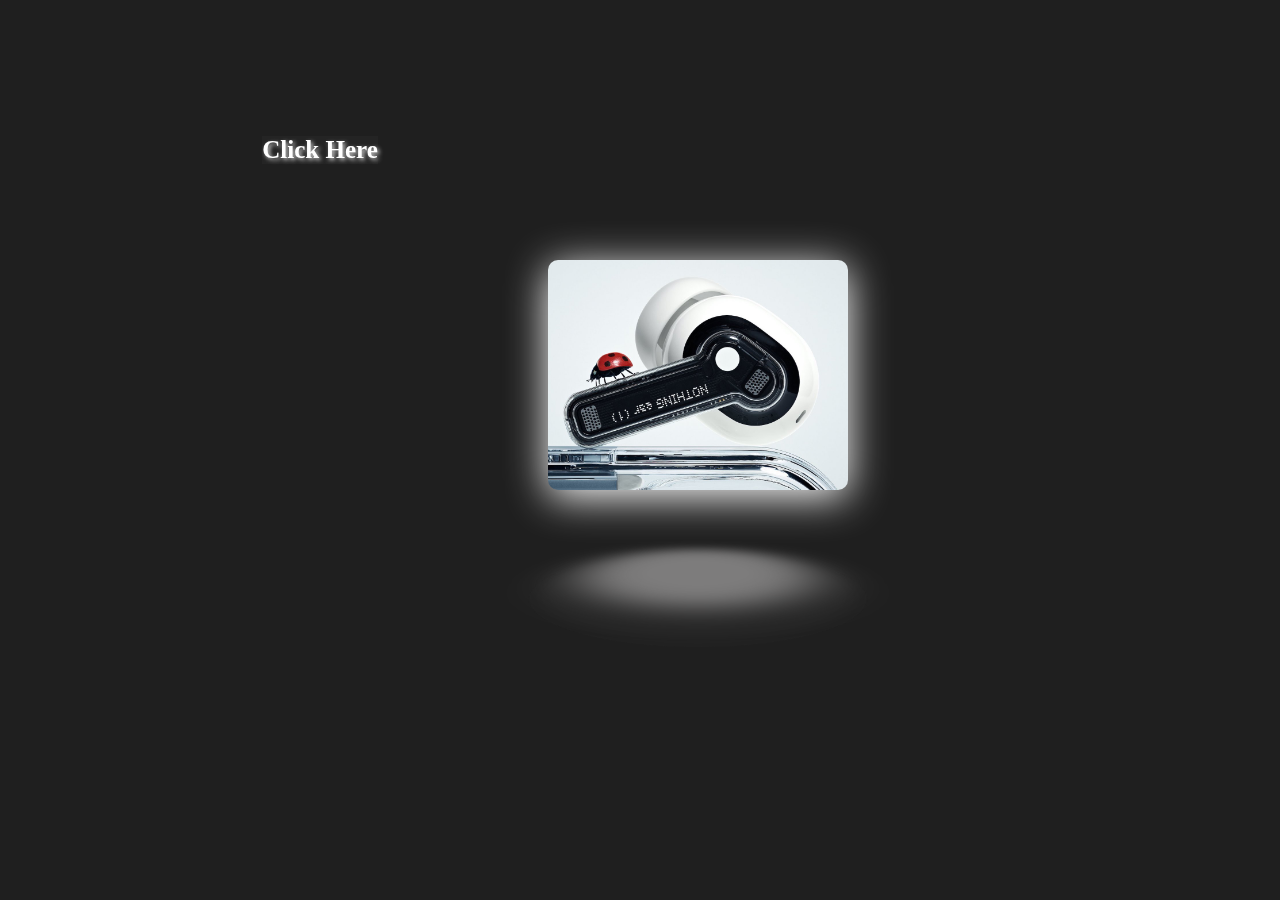
<file: index.html>
<!DOCTYPE html>
<html lang="en">

<head>
    <title>Nothing Ear</title>
    <link href="index2.html">
    <link rel="stylesheet" href="style.css">
    <link rel="icon" type="image/png" sizes="32x32" href="favicon-32x32.png">
</head>

<body>
    <a href="index2.html">
        <h1 class="click">Click Here</h1>
    </a>
    <div class="container">

        <div class="logo">
        </div>
        <div class="bottom_part">
        </div>




</html>
</file>
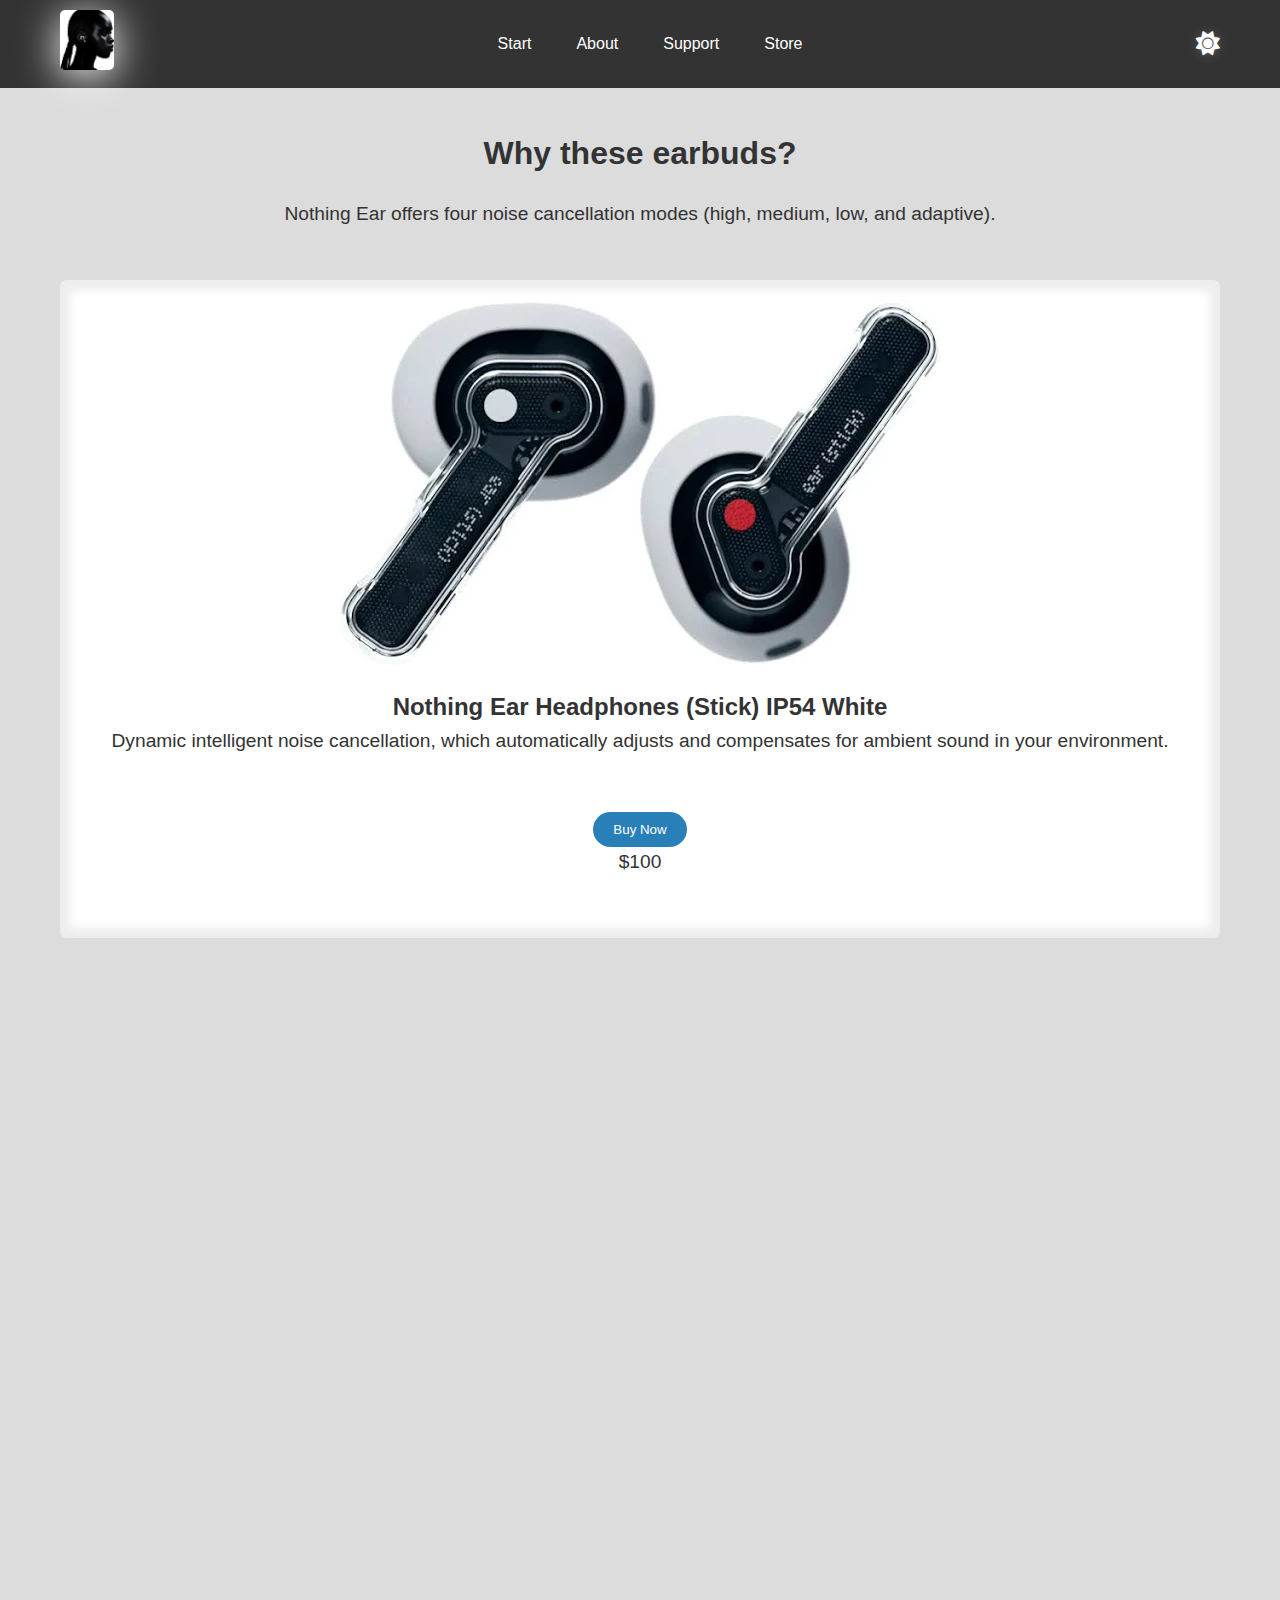
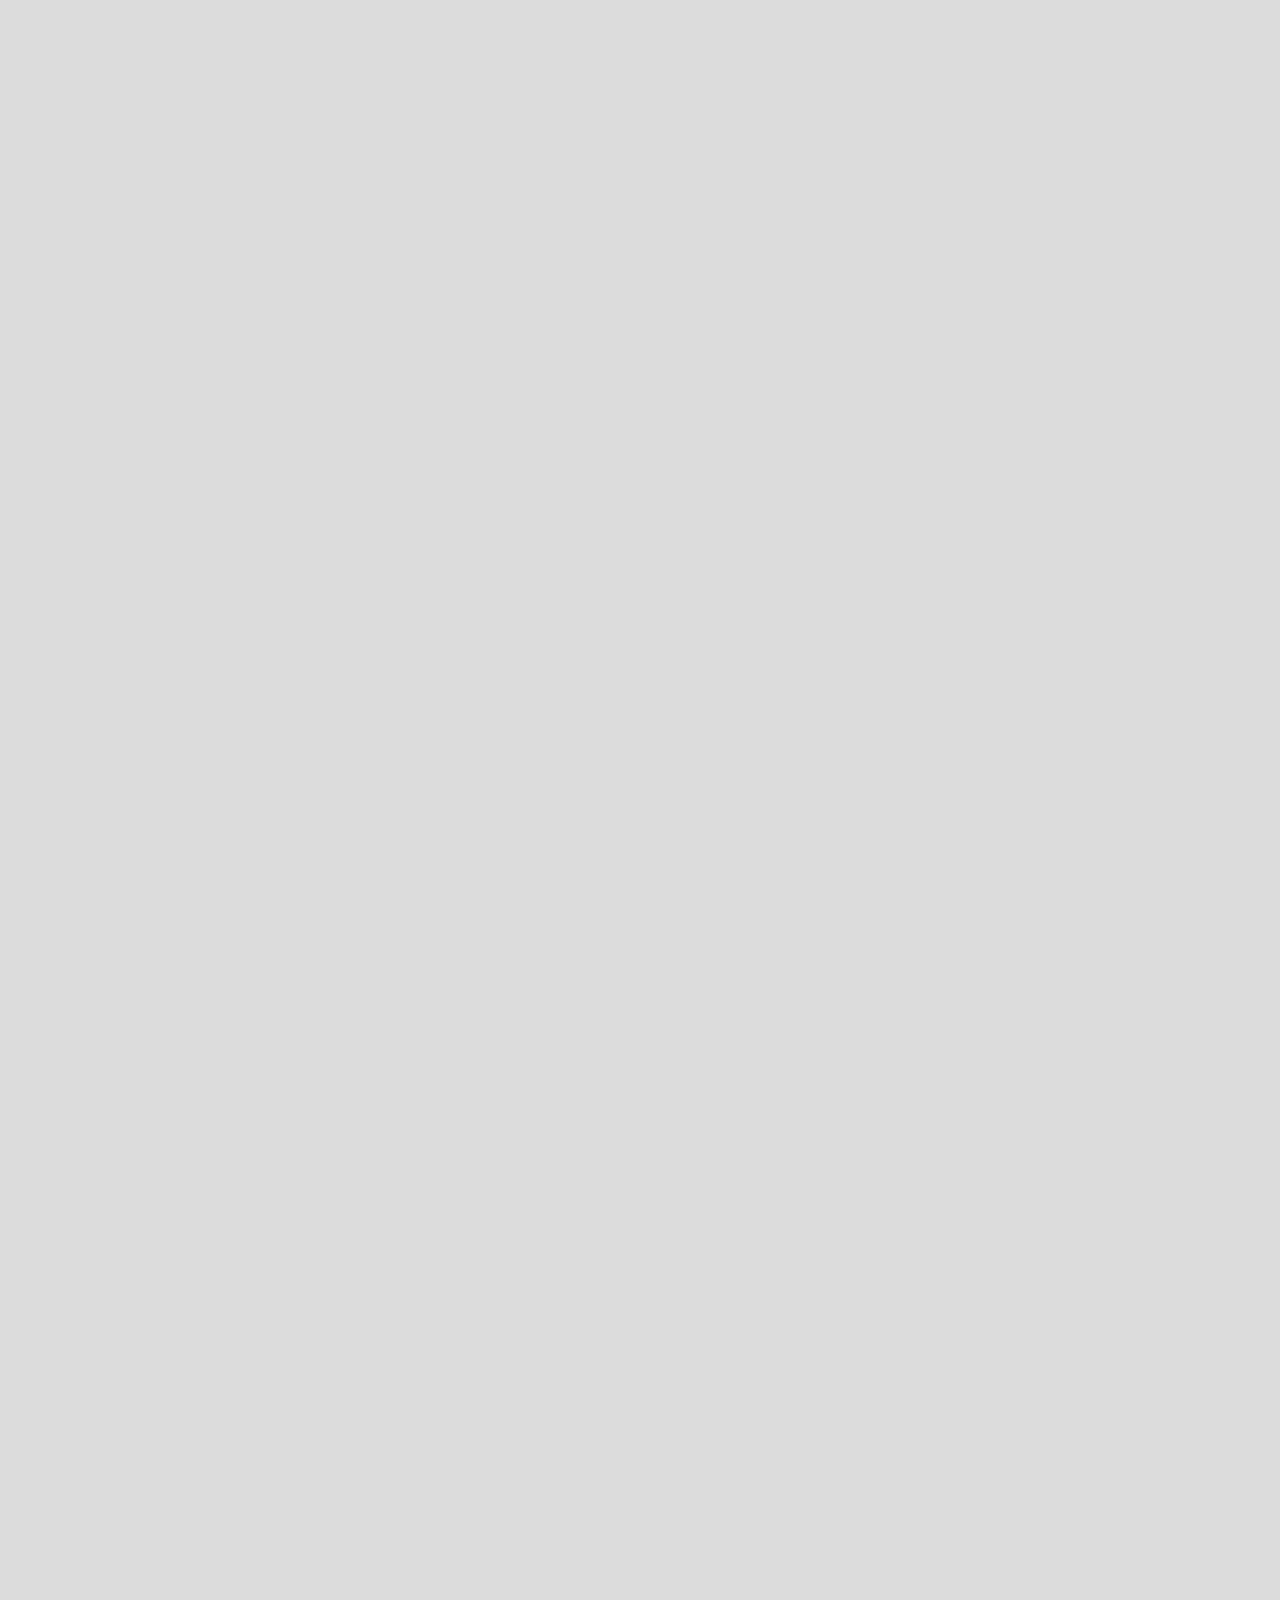
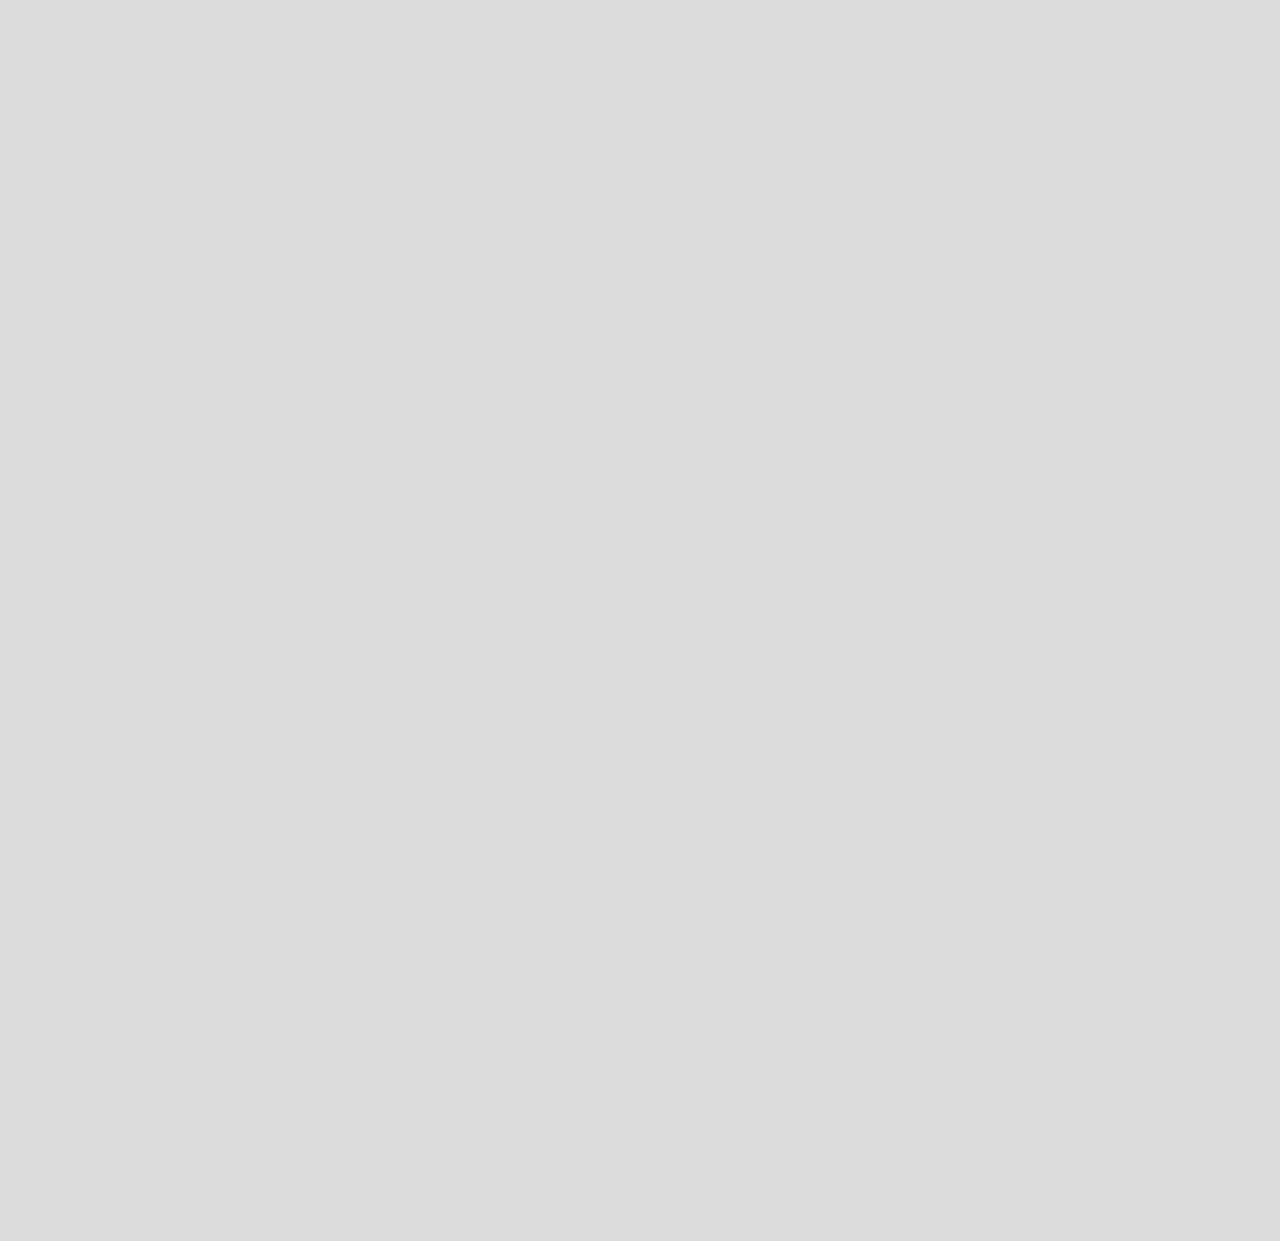
<file: index2.html>
<!DOCTYPE html>
<html lang="en">

<head>
  <meta charset="UTF-8">
  <meta name="viewport" content="width=device-width, initial-scale=1">
  <title>Nothing Ear Shop</title>
  <link rel="stylesheet" href="style2.css">
  <link rel="icon" type="image/png" sizes="32x32" href="favicon-32x32.png">
  <!-- Font Awesome para iconos -->
  <link rel="stylesheet" href="https://cdnjs.cloudflare.com/ajax/libs/font-awesome/6.4.0/css/all.min.css">
</head>

<body>
  <header>
    <nav class="navbar">
      <a href="https://nothing.community/" target="_blank" class="navbar-logo">
        <img src="Nothingear.jpg" alt="Nothing Ear Logo">
      </a>
      <ul class="navbar-menu" id="navbar-menu">
        <li><a href="index.html">Start</a></li>
        <li><a href="https://intl.nothing.tech/products/ear" target="_blank">About</a></li>
        <li><a href="https://intl.nothing.tech/pages/support-centre" target="_blank">Support</a></li>
        <li><a href="https://intl.nothing.tech/pages/store" target="_blank">Store</a></li>
      </ul>
      <button class="nav-toggle" id="navbar-toggle">
        <i class="fas fa-bars"></i>
      </button>
      <button class="theme-toggle" aria-label="Toggle Theme">
        <i class="fas fa-sun"></i>
      </button>
    </nav>
  </header>

  <main>
    <h1>Why these earbuds?</h1>
    <p>Nothing Ear offers four noise cancellation modes (high, medium, low, and adaptive).</p>

    <section class="reveal">
      <img src="shopping.webp" alt="Nothing ear headphones (stick) IP54 white">
      <h2>Nothing Ear Headphones (Stick) IP54 White</h2>
      <p>Dynamic intelligent noise cancellation, which automatically adjusts and compensates for ambient sound in your environment.</p>
      <button class="buy-button">Buy Now</button>
      <p>$100</p>
    </section>

    <section class="reveal">
      <img src="shopping (1).webp" alt="Nothing Ear (A) Yellow">
      <h2>Nothing Ear (A) Yellow</h2>
      <p>Supports high-resolution streaming via Bluetooth. The result is powerfully pure audio without compromising quality. Just as the artist intended.</p>
      <button class="buy-button">Buy Now</button>
      <p>$150</p>
    </section>

    <section class="reveal">
      <img src="shopping (2).webp" alt="Nothing Ear (A) Black">
      <h2>Nothing Ear (A) Black</h2>
      <p>Ultra-compact yet more than powerful. Our 11mm driver delivers an unrivaled audio experience. Along with a new ceramic diaphragm, we’ve increased airflow by 10% inside each earpiece for less distortion and greater clarity.</p>
      <button class="buy-button">Buy Now</button>
      <p>$120</p>
    </section>

    <section class="reveal">
      <img src="ear4.jpg" alt="Personal Sound Profile">
      <h2>Personal Sound Profile</h2>
      <p>Adapt music to your listening style on an individual scale. Create your Hearing ID in the Nothing X app. The recorded data is used in real-time to intelligently adjust the equalizer levels based on your hearing test results.</p>
    </section>

    <section class="reveal">
      <img src="ear6.jpeg" alt="Sound, Evolved">
      <h2>Sound, Evolved</h2>
      <p>We've perfected the sound and now you can too.</p>
    </section>
  </main>

  <!-- Payment Modal -->
  <div id="payment-modal" class="modal">
    <div class="modal-content">
      <span class="close-button">&times;</span>
      
      <!-- Paso 1: Formulario de Pago -->
      <div id="payment-step">
        <h2>Payment Process</h2>
        <form id="payment-form">
          <label for="card-number">Card Number</label>
          <input type="text" id="card-number" name="card-number" placeholder="1234 5678 9012 3456" required>

          <label for="card-name">Name on Card</label>
          <input type="text" id="card-name" name="card-name" placeholder="John Doe" required>

          <label for="expiry">Expiration Date</label>
          <input type="text" id="expiry" name="expiry" placeholder="MM/YY" required>

          <label for="cvv">CVV</label>
          <input type="text" id="cvv" name="cvv" placeholder="123" required>

          <button type="submit" class="submit-button">Pay</button>
        </form>
        <div id="payment-message" class="payment-message"></div>
      </div>

      <!-- Paso 2: Formulario de Dirección -->
      <div id="address-step" class="hidden">
        <h2>Shipping Address</h2>
        <form id="address-form">
          <label for="full-name">Full Name</label>
          <input type="text" id="full-name" name="full-name" placeholder="John Doe" required>

          <label for="address">Address</label>
          <input type="text" id="address" name="address" placeholder="1234 Main St" required>

          <label for="city">City</label>
          <input type="text" id="city" name="city" placeholder="New York" required>

          <label for="state">State/Province</label>
          <input type="text" id="state" name="state" placeholder="NY" required>

          <label for="zip">ZIP/Postal Code</label>
          <input type="text" id="zip" name="zip" placeholder="10001" required>

          <label for="country">Country</label>
          <input type="text" id="country" name="country" placeholder="USA" required>
          
          <label for="email">Email Address</label>
          <input type="email" id="email" name="email" placeholder="example@domain.com" required>

          <button type="submit" class="submit-button">Submit Address</button>
        </form>
        <div id="address-message" class="payment-message"></div>
      </div>
    </div>
  </div>

  <script src="index.js"></script>
</body>

</html>
</file>
<file: style.css>
body {
    min-height: 100vh;
    display: flex;
    justify-content: center;
    align-items: center;
    background-color: rgb(31, 31, 31)
}

* {
    padding: 0;
    margin: 0;
    box-sizing: border-box;
}

.container {
    height: 400px;
    width: 50vw;
    display: flex;
    justify-content: center;
    align-items: center;
    flex-direction: column;
    perspective: 500px;
}

.logo {
    width: 300px;
    height: 230px;
    background-image: url(ear.jpg);
    background-position: center;
    background-size: cover;
    position: absolute;
    top: 10px;
    border-radius: 10px;
    filter: drop-shadow(0px 7px 21px #fff);
    animation: rotar 5s linear infinite;
}



@keyframes rotar {
    from {
        transform: rotateY(180deg);
    }

    to {
        transform: rotateY(-180deg);
    }
}

.bottom_part {
    width: 20rem;
    height: 20rem;
    position: absolute;
    bottom: -94px;
    background: #242424;
    border-radius: 50%;
    box-shadow: inset 0px 0px 10px 10px #11111113;
    transform: rotateX(90deg);
    display: flex;
    justify-content: center;
    align-items: center;
}

.bottom_part::before {
    content: "";
    width: 16rem;
    height: 16rem;
    position: absolute;
    bottom: 5rem;
    background: #7D7C7C;
    border-radius: 50%;
    box-shadow: inset 0px 0px 10px 10px #11111113;
    filter: blur(30px);
}

.click {
    position: relative;
    bottom: 300px;
    color: white;
    font-size: 25px;
    background-color: #242424;
    filter: blur(0.6px);
    text-shadow: 2px 2px 4px rgba(255, 255, 255, 0.8);
}

a {
    text-decoration: none;
}
</file>
<file: style2.css>
/* Basic Reset */
* {
  margin: 0;
  padding: 0;
  box-sizing: border-box;
}

/* Body Styling */
body {
  font-family: Arial, sans-serif;
  line-height: 1.6;
  background-color: gainsboro;
  color: #333;
  transition: background-color 0.3s, color 0.3s;
}

body.dark {
  background-color: #121212;
  color: #f0f0f0;
}

/* Header and Navbar */
header {
  background-color: #333;
  padding: 10px 0;
  color: #fff;
}

.navbar {
  display: flex;
  justify-content: space-between;
  align-items: center;
  max-width: 1200px;
  margin: 0 auto;
  padding: 0 20px;
}

.navbar-logo img {
  max-height: 60px;
  width: auto;
  border-radius: 5px;
  filter: drop-shadow(0px 7px 21px #fff);
}

.navbar-menu {
  list-style: none;
  display: flex;
  gap: 15px;
}

.navbar-menu li {
  /* Removed margin-left for better spacing */
}

.navbar-menu a {
  text-decoration: none;
  color: #fff;
  padding: 8px 15px;
  transition: background 0.3s;
  border-radius: 4px;
}

.navbar-menu a:hover {
  background-color: #575757;
}

.nav-toggle {
  display: none;
  background: none;
  border: none;
  color: #fff;
  font-size: 1.5em;
  cursor: pointer;
}

.theme-toggle {
  background: none;
  border: none;
  color: #fff;
  cursor: pointer;
  font-size: 1.5em;
  margin-left: 10px;
  position: relative;
}

/* LED Icon Styles */
.theme-toggle::before {
  content: '';
  position: absolute;
  top: 50%;
  left: 50%;
  width: 10px;
  height: 10px;
  background-color: white;
  border-radius: 50%;
  transform: translate(-50%, -50%) scale(0.8);
  box-shadow: 0 0 10px white, 0 0 20px white;
  transition: all 0.3s ease;
}

.theme-toggle:hover::before {
  transform: translate(-50%, -50%) scale(1);
}

/* Buy Button */
.buy-button {
  margin-top: 15px;
  padding: 10px 20px;
  background-color: #2980b9;
  color: #fff;
  border: none;
  border-radius: 25px;
  cursor: pointer;
  transition: background-color 0.3s, transform 0.3s;
}

.buy-button:hover {
  background-color: #95a5a6;
  transform: scale(1.05);
}

/* Main Content */
main {
  padding: 20px;
  max-width: 1200px;
  margin: 20px auto;
}

h1 {
  text-align: center;
  margin-bottom: 20px;
}

p {
  text-align: center;
  font-size: 1.2em;
  margin-bottom: 40px;
}

section {
  margin: 50px 0;
  text-align: center;
}

.reveal {
  opacity: 0;
  transform: translateY(50px);
  transition: all 0.6s ease-out;
  box-shadow: inset 0px 0px 10px 10px #11111113;
  border-radius: 7px;
  padding: 20px;
  background-color: #fff;
}

body.dark .reveal {
  background-color: #1e1e1e;
}

.reveal.active {
  opacity: 1;
  transform: translateY(0);
}

section img {
  max-width: 100%;
  height: auto;
  margin-bottom: 15px;
}

/* Modal Styling */
.modal {
  display: none; /* Hidden by default */
  position: fixed;
  z-index: 1000;
  left: 0;
  top: 0;
  width: 100%;
  height: 100%;
  overflow: auto;
  background-color: rgba(0, 0, 0, 0.5); /* Semi-transparent background */
}

.modal-content {
  background-color: #fefefe;
  margin: 5% auto;
  padding: 20px;
  border: 1px solid #888;
  width: 90%;
  max-width: 500px;
  border-radius: 10px;
  position: relative;
  transition: all 0.3s ease;
}

body.dark .modal-content {
  background-color: #2c2c2c;
  color: #f0f0f0;
}

.close-button {
  color: #aaa;
  float: right;
  font-size: 28px;
  font-weight: bold;
  position: absolute;
  top: 10px;
  right: 20px;
  cursor: pointer;
}

.close-button:hover,
.close-button:focus {
  color: black;
}

.modal-content h2 {
  margin-bottom: 20px;
  text-align: center;
}

.modal-content form {
  display: flex;
  flex-direction: column;
}

.modal-content label {
  margin-bottom: 5px;
  font-weight: bold;
}

.modal-content input {
  padding: 10px;
  margin-bottom: 15px;
  border: 1px solid #ccc;
  border-radius: 5px;
}

body.dark .modal-content input {
  background-color: #444;
  color: #f0f0f0;
  border: 1px solid #666;
}

.submit-button {
  padding: 10px;
  background-color: #2980b9;
  color: #fff;
  border: none;
  border-radius: 25px;
  cursor: pointer;
  transition: background-color 0.3s;
}

.submit-button:hover {
  background-color: #95a5a6;
}

.payment-message {
  margin-top: 15px;
  text-align: center;
  font-weight: bold;
}

/* Hidden Class */
.hidden {
  display: none;
}

/* Responsive Design */
@media (max-width: 1024px) {
  .navbar {
    padding: 0 15px;
  }

  section h2 {
    font-size: 1.8em;
  }

  section p {
    font-size: 1em;
  }
}

@media (max-width: 768px) {
  .navbar-menu {
    display: none;
    flex-direction: column;
    gap: 10px;
    background-color: #333;
    position: absolute;
    top: 60px;
    right: 20px;
    width: 150px;
    border-radius: 5px;
    padding: 10px 0;
  }

  .navbar-menu.open {
    display: flex;
  }

  .nav-toggle {
    display: block;
  }

  .theme-toggle {
    display: block;
  }

  .reveal {
    padding: 15px;
  }

  .modal-content {
    width: 95%;
    margin: 20% auto;
  }
}

@media (max-width: 480px) {
  .navbar-logo img {
    max-height: 50px;
  }

  .reveal h2 {
    font-size: 1.5em;
  }

  .reveal p {
    font-size: 1em;
  }

  .buy-button {
    width: 100%;
    padding: 12px;
  }

  .theme-toggle,
  .nav-toggle {
    font-size: 1.2em;
  }
}

@media (max-width: 600px) {
  .navbar-menu {
    flex-direction: column;
    display: none;
  }

  .nav-toggle {
    display: block;
  }

  .navbar-menu.active {
    display: flex;
  }

  h1 {
    font-size: 1.8em; /* Tamaño de fuente más grande en pantallas pequeñas */
  }

  p {
    font-size: 1em; /* Tamaño de fuente más pequeño para texto */
  }

  section {
    margin: 30px 0;
  }

  .modal-content {
    width: 90%; /* Asegura que el modal use más espacio en pantallas pequeñas */
  }

  .buy-button {
    padding: 8px 15px; /* Tamaño del botón ajustado */
  }

  .theme-toggle,
  .nav-toggle {
    font-size: 1.2em; /* Tamaño de los iconos más pequeño */
  }
}

@media (max-width: 400px) {
  .navbar-menu a {
    padding: 5px 10px; /* Menor espacio en enlaces en pantallas muy pequeñas */
  }
}
</file>
